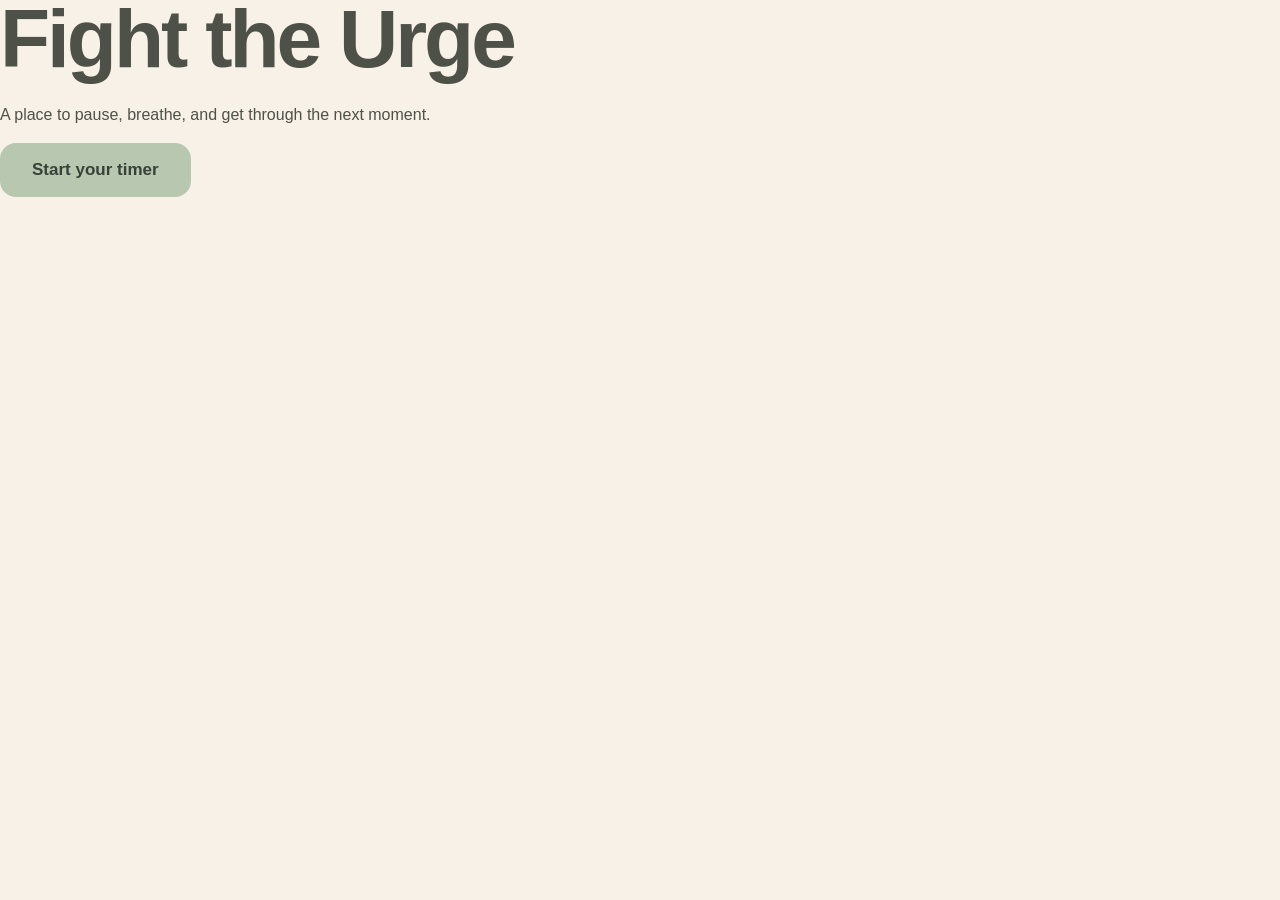
<file: Index.html>
<!DOCTYPE html>
<html lang="en">
<head>
    <meta charset="UTF-8">
    <meta name="viewport" content="width=device-width, initial-scale=1.0">
    <title>Fight the Urge</title>
    <link rel="stylesheet" href="style.css">
</head>

<body>

    <h1>Fight the Urge</h1>
    <p>A place to pause, breathe, and get through the next moment.</p>

    <button>Start your timer</button

</body>
</html>
</file>
<file: style.css>
* {
    box-sizing: border-box;
}

body {
    margin: 0;
    background: #f7f1e7;
    color: #4d5148;
    font-family: -apple-system, BlinkMacSystemFont, "Segoe UI", sans-serif;
    line-height: 1.6;
}

.container {
    width: 100%;
    max-width: 850px;
    margin: 0 auto;
    padding: 70px 28px 50px;
}

/* Homepage introduction */

.hero {
    max-width: 720px;
    margin: 0 auto 80px;
    text-align: center;
}

h1 {
    margin: 0 0 24px;
    font-size: clamp(48px, 12vw, 82px);
    line-height: 0.95;
    font-weight: 650;
    letter-spacing: -3px;
}

.intro {
    max-width: 650px;
    margin: 0 auto 18px;
    font-size: clamp(20px, 4vw, 27px);
    line-height: 1.4;
    font-weight: 500;
}

.description {
    max-width: 560px;
    margin: 0 auto 32px;
    font-size: 17px;
    color: #666a61;
}

/* Buttons */

button {
    border: none;
    border-radius: 16px;
    padding: 17px 32px;
    background: #b7c7b0;
    color: #384037;
    font-size: 17px;
    font-weight: 650;
    cursor: pointer;
    transition: transform 0.15s ease, opacity 0.15s ease;
}

button:hover {
    transform: translateY(-2px);
    opacity: 0.88;
}

button:active {
    transform: translateY(0);
}

/* How it works */

.how-it-works {
    border-top: 1px solid #ddd5c8;
    padding-top: 55px;
}

h2 {
    margin: 0 0 35px;
    text-align: center;
    font-size: 32px;
    font-weight: 600;
}

.step {
    background: #fffdf8;
    border-radius: 22px;
    padding: 25px 28px;
    margin-bottom: 18px;
}

h3 {
    margin: 0 0 8px;
    font-size: 20px;
    font-weight: 600;
}

.step p {
    margin: 0;
    color: #666a61;
    font-size: 16px;
}

/* Footer */

.footer-note {
    margin: 55px 0 0;
    text-align: center;
    color: #777a72;
    font-size: 14px;
}

/* Phone screens */

@media (max-width: 600px) {

    .container {
        padding: 55px 20px 40px;
    }

    .hero {
        margin-bottom: 60px;
    }

    h1 {
        letter-spacing: -2px;
    }

    .intro {
        font-size: 20px;
    }

    .description {
        font-size: 16px;
    }

    .step {
        padding: 22px;
    }
}
</file>
